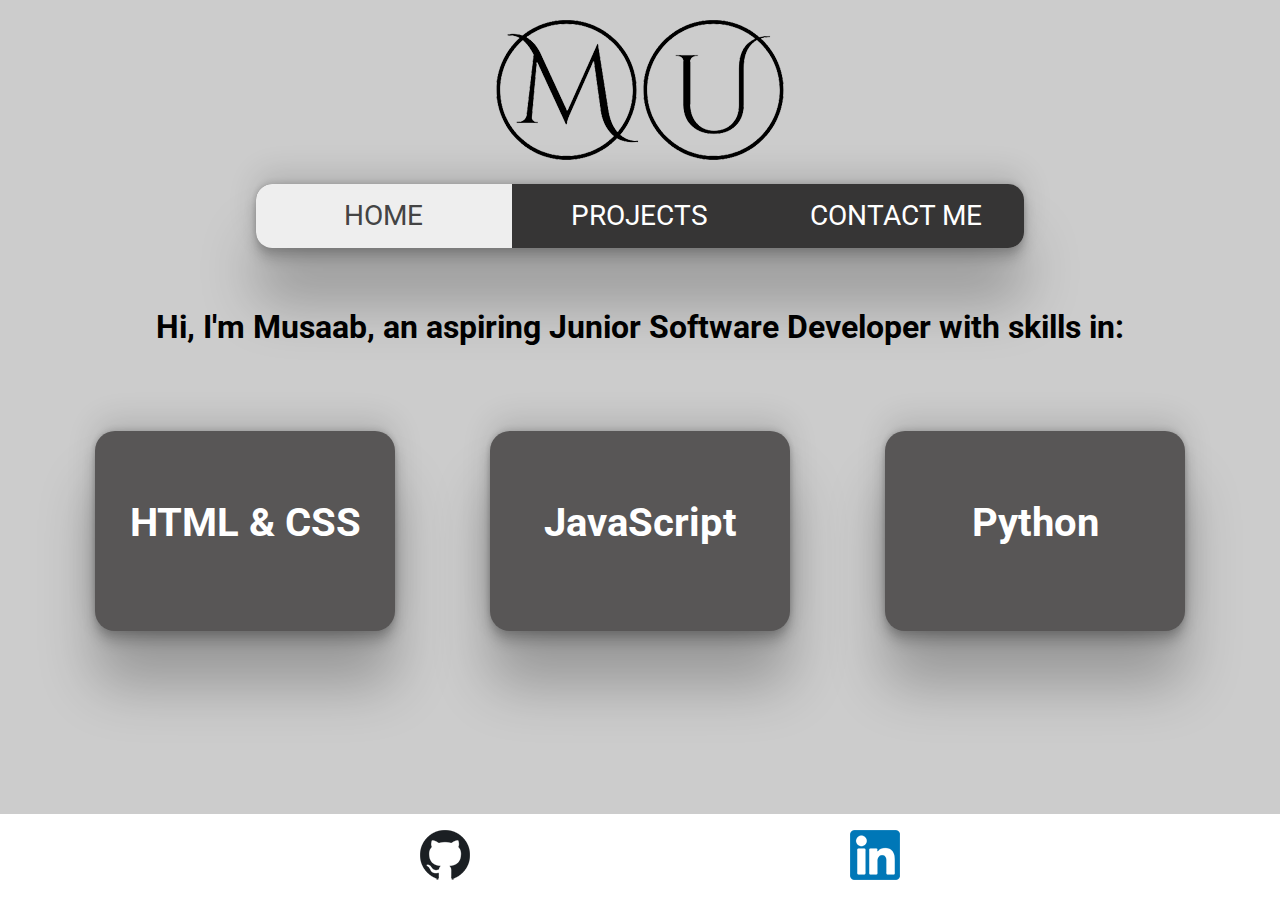
<file: index.html>
<!DOCTYPE html>
<html>
<head>
    <title>Musaab Uppal</title>
    <link rel="icon" href="icon.png" type="image/png">
    <link rel="preconnect" href="https://fonts.googleapis.com">
    <link rel="preconnect" href="https://fonts.gstatic.com" crossorigin>
    <link href="https://fonts.googleapis.com/css2?family=Roboto:wght@300&display=swap" rel="stylesheet">
    <link href="styles.css" rel="stylesheet"> 
</head>
<body>
    <a href="index.html"><img src="logo.png" id="logo" alt="Logo"></a>

    <nav>
        <ul>
            <li><a href="index.html" class="active">HOME</a></li>
            <li><a href="projects.html">PROJECTS</a></li>
            <li><a href="contact.html">CONTACT ME</a></li>
        </ul>
    </nav>

    <div class="main">
        <h1>Hi, I'm Musaab, an aspiring Junior Software Developer with skills in:</h1>
    </div>

    <div class="skillsboxes">
        <div><p>HTML & CSS</p></div>
        <div><p>JavaScript</p></div>
        <div><p>Python</p></div>
    </div>

    <footer>
        <ul>
            <li><a href="https://github.com/musaab03"><img src="github.png"></a></li>
            <li><a href="https://linkedin.com/in/musaab-uppal"><img src="linkedin.png"></a></li>
        </ul>
    </footer>
</body>
</html>
</file>
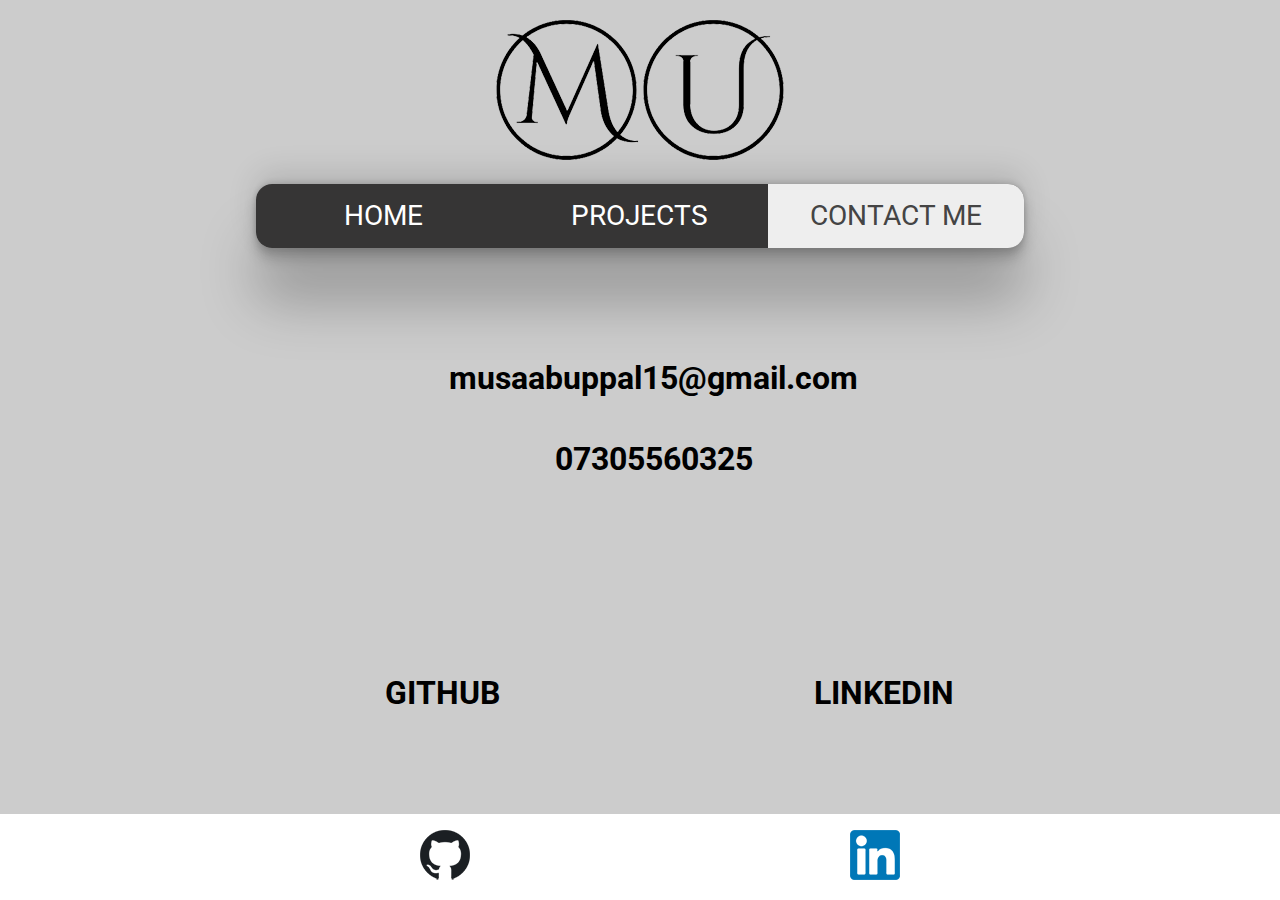
<file: contact.html>
<!DOCTYPE html>
<html>
<head>
    <title>Musaab Uppal</title>
    <link rel="icon" href="icon.png" type="image/png">
    <link rel="preconnect" href="https://fonts.googleapis.com">
    <link rel="preconnect" href="https://fonts.gstatic.com" crossorigin>
    <link href="https://fonts.googleapis.com/css2?family=Roboto:wght@300&display=swap" rel="stylesheet">
    <link href="styles.css" rel="stylesheet"> 
</head>
<body>
    <a href="index.html"><img src="logo.png" id="logo" alt="Logo"></a>

    <nav>
        <ul>
            <li><a href="index.html">HOME</a></li>
            <li><a href="projects.html">PROJECTS</a></li>
            <li><a href="contact.html" class="active">CONTACT ME</a></li>
        </ul>
    </nav>

    <div id="contacts">
        <ul>
            <li><h1>musaabuppal15@gmail.com</h1></li>
            <li><h1>07305560325</h1></li>
        </ul> 
    </div>

    <div id="socials">
        <ul>
            <li><h1>&nbsp&nbsp&nbsp&nbspGITHUB</h1></li>
            <li><h1>LINKEDIN</h1></li>
        </ul>  
    </div>
    <footer>
        <ul>
            <li><a href="https://github.com/musaab03"><img src="github.png"></a></li>
            <li><a href="https://linkedin.com/in/musaab-uppal"><img src="linkedin.png"></a></li>
        </ul>
    </footer>
</body>
</html>
</file>
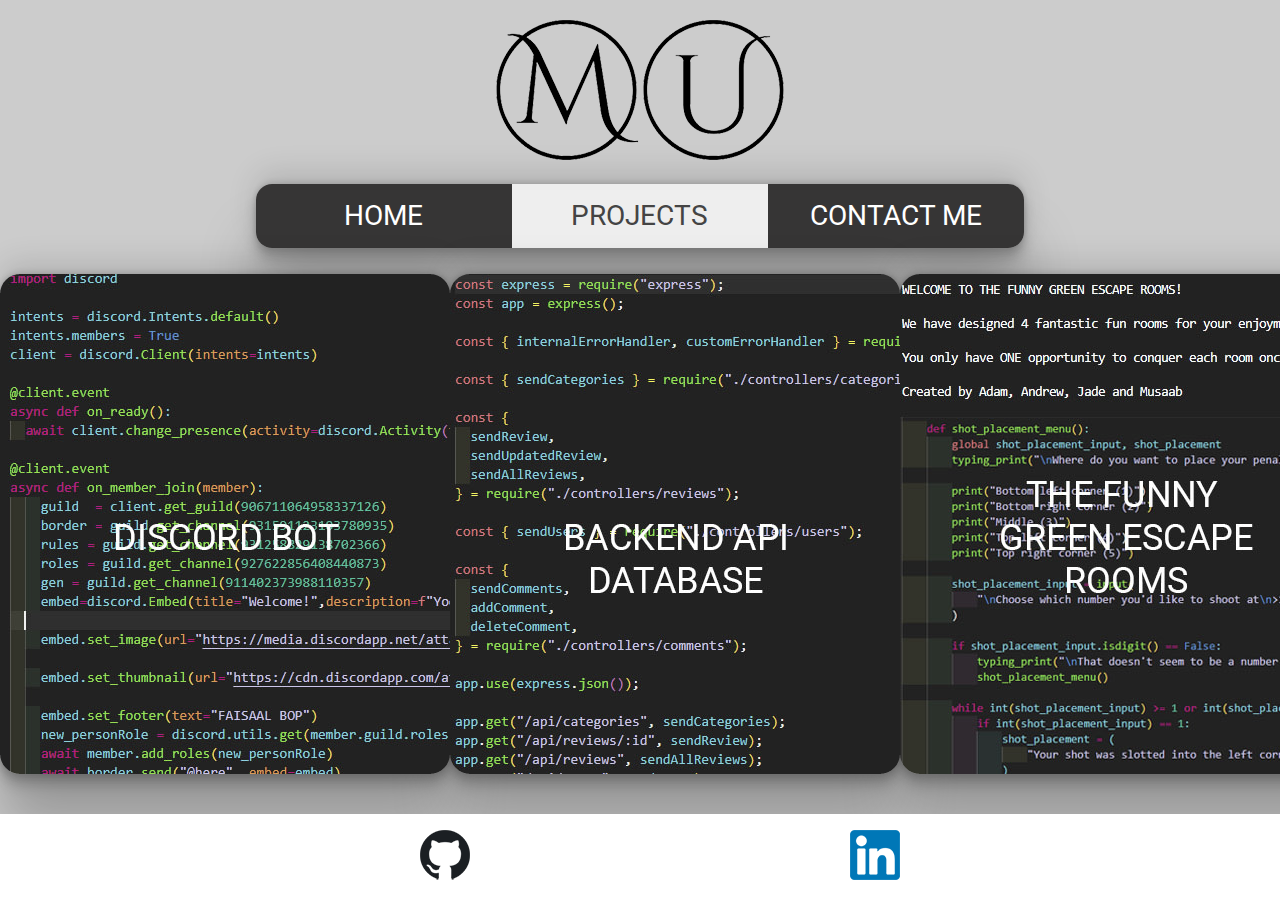
<file: projects.html>
<!DOCTYPE html>
<html>
<head>
    <title>Musaab Uppal</title>
    <link rel="icon" href="icon.png" type="image/png">
    <link rel="preconnect" href="https://fonts.googleapis.com"><link rel="preconnect" href="https://fonts.gstatic.com" crossorigin><link href="https://fonts.googleapis.com/css2?family=Roboto:wght@300&display=swap" rel="stylesheet">
    <link href="styles.css" rel="stylesheet"> 
</head>
<body>
    <a href="index.html"><img src="logo.png" id="logo" alt="Logo"></a>

    <nav>
        <ul>
            <li><a href="index.html">HOME</a></li>
            <li><a href="projects.html" class="active">PROJECTS</a></li>
            <li><a href="contact.html">CONTACT ME</a></li>
        </ul>
    </nav>

    <div class="projectboxes">
        <div><a href="https://github.com/musaab03/discord_bot" target="_blank" rel="noopener noreferrer"><img src="discord.png" alt="Discord Bot Project"></a></div>
        <div><a href="https://github.com/musaab03/backend-api" target="_blank" rel="noopener noreferrer"><img src="api.png" alt="API Database Project"></a></div>
        <div><a href="https://github.com/musaab03/funny_green_rooms" target="_blank" rel="noopener noreferrer"><img src="escape.png" alt="Escape Room Project"></a></div>
    </div>
    
    <footer>
        <ul>
            <li><a href="https://github.com/musaab03"><img src="github.png"></a></li>
            <li><a href="https://linkedin.com/in/musaab-uppal"><img src="linkedin.png"></a></li>
        </ul>
    </footer>
</body>
</html>
</file>
<file: styles.css>
@import url('https://fonts.googleapis.com/css2?family=Roboto:wght@300&display=swap');

* {
    box-sizing: border-box;
    font-family: 'Roboto', sans-serif;
}
body {
    margin: 0;
    padding: 0;
    background-color: #ccc;
    text-align: center;
    -ms-overflow-style: none;
    scrollbar-width: none;
    overflow-y: scroll; 
}

body::-webkit-scrollbar {
    display: none; 
}

#logo {
    margin: auto;
    padding-top: 20px;
    padding-bottom: 20px;
}


nav ul {
    list-style: none;
    padding: 0;
    margin: 0;
    background-color: rgb(54, 53, 53);
    text-align: center;
    overflow: auto;
    border-radius: 1rem;

    -ms-overflow-style: none;
    scrollbar-width: none;
    overflow-y: scroll;
}

nav ul::-webkit-scrollbar {
    display: none; 
}

nav li {
    float: left;
    width: 33.333%;
}

@media screen and (max-width: 950px) {
    nav li {
      float: none;
      width: 100%;
    }
  }

nav a {
    display: block;
    font-size: 1.75rem;
    height: 4rem;
    line-height: 4rem;
    color: #fff;
    text-decoration: none;
}

nav a:hover {
    background-color:dimgray;
}

nav a.active {
    background-color: #eee;
    color: #444;
    cursor: default;
}

nav {
    width: 60%;
    margin: 0 auto;
    box-shadow: rgba(0, 0, 0, 0.25) 0px 54px 55px, rgba(0, 0, 0, 0.12) 0px -12px 30px, rgba(0, 0, 0, 0.12) 0px 4px 6px, rgba(0, 0, 0, 0.17) 0px 12px 13px, rgba(0, 0, 0, 0.09) 0px -3px 5px;
    border-radius: 1rem;
}

footer {
    position: fixed;
    left: 0;
    bottom: 0;
    width: 100%;
    background-color: white;
  }

footer ul {
    list-style: none;
    display: flex;
    align-items: center;
    justify-content: space-evenly;
}

.main {
    height:50%;
    width:100%;
    display: flex;
    margin-top: 3%;
    justify-content: center;
    text-align: center;
}

.skillsboxes {
  width: 100%;
  display: flex;
  justify-content: space-evenly;
  align-items: center;
  margin-top: 5%;
}

@media screen and (max-width: 950px) {
  .skillsboxes {
      width: 100%;
      display: flex;
      justify-content: space-around;
      flex-direction: column;
      align-items: center;
      margin-top: 10%;
  }
}

.skillsboxes div {
  width: 300px;
  height: 200px;
  border-radius: 20px;
  background-color: rgb(88, 86, 86);
  box-shadow: rgba(0, 0, 0, 0.25) 0px 54px 55px, rgba(0, 0, 0, 0.12) 0px -12px 30px, rgba(0, 0, 0, 0.12) 0px 4px 6px, rgba(0, 0, 0, 0.17) 0px 12px 13px, rgba(0, 0, 0, 0.09) 0px -3px 5px;
  -webkit-animation: scale-in-center 0.5s cubic-bezier(0.250, 0.460, 0.450, 0.940) both;
  animation: scale-in-center 0.5s cubic-bezier(0.250, 0.460, 0.450, 0.940) both;
}

.skillsboxes p {
  color: rgb(255, 255, 255);
  font-weight: bold;
  font-size: 2.5rem;
  margin-top: 22.5%;
}

@-webkit-keyframes scale-in-center {
    0% {
      -webkit-transform: scale(0);
              transform: scale(0);
      opacity: 1;
    }
    100% {
      -webkit-transform: scale(1);
              transform: scale(1);
      opacity: 1;
    }
  }
  @keyframes scale-in-center {
    0% {
      -webkit-transform: scale(0);
              transform: scale(0);
      opacity: 1;
    }
    100% {
      -webkit-transform: scale(1);
              transform: scale(1);
      opacity: 1;
    }
  }
  

  @-webkit-keyframes vibrate-1 {
    0% {
      -webkit-transform: translate(0);
              transform: translate(0);
    }
    20% {
      -webkit-transform: translate(-1px, 1px);
              transform: translate(-1px, 1px);
    }
    40% {
      -webkit-transform: translate(-1px, -1px);
              transform: translate(-1px, -1px);
    }
    60% {
      -webkit-transform: translate(1px, 1px);
              transform: translate(1px, 1px);
    }
    80% {
      -webkit-transform: translate(1px, -1px);
              transform: translate(1px, -1px);
    }
    100% {
      -webkit-transform: translate(0);
              transform: translate(0);
    }
  }
  @keyframes vibrate-1 {
    0% {
      -webkit-transform: translate(0);
              transform: translate(0);
    }
    20% {
      -webkit-transform: translate(-1px, 1px);
              transform: translate(-1px, 1px);
    }
    40% {
      -webkit-transform: translate(-1px, -1px);
              transform: translate(-1px, -1px);
    }
    60% {
      -webkit-transform: translate(1px, 1px);
              transform: translate(1px, 1px);
    }
    80% {
      -webkit-transform: translate(1px, -1px);
              transform: translate(1px, -1px);
    }
    100% {
      -webkit-transform: translate(0);
              transform: translate(0);
    }
  }
  
  
  

.projectboxes {
    width: 100%;
    display: flex;
    justify-content: space-evenly;
    align-items: center;
    margin-top: 2%;
}

@media screen and (max-width: 950px) {
    .projectboxes {
        width: 100%;
        display: flex;
        justify-content: space-around;
        flex-direction: column;
        align-items: center;
        margin-top: 2%;
    }
  }

.projectboxes div {
    width: 450px;
    height: 500px;
    border-radius: 20px;
    box-shadow: rgba(0, 0, 0, 0.25) 0px 54px 55px, rgba(0, 0, 0, 0.12) 0px -12px 30px, rgba(0, 0, 0, 0.12) 0px 4px 6px, rgba(0, 0, 0, 0.17) 0px 12px 13px, rgba(0, 0, 0, 0.09) 0px -3px 5px;
    -webkit-animation: scale-in-center 0.5s cubic-bezier(0.250, 0.460, 0.450, 0.940) both;
	  animation: scale-in-center 0.5s cubic-bezier(0.250, 0.460, 0.450, 0.940) both;
}


.projectboxes div:hover {
    -webkit-animation: scale-in-center, vibrate-1 0.2s linear both;
	animation: scale-in-center, vibrate-1 0.2s linear both;
}

.projectboxes img {
    filter: grayscale(40%);
    -webkit-filter: grayscale(40%);
}

@-webkit-keyframes slide-in-bottom {
  0% {
    -webkit-transform: translateY(1000px);
            transform: translateY(1000px);
    opacity: 0;
  }
  70% {
    -webkit-transform: translateY(0);
            transform: translateY(0);
    opacity: 1;
  }
}
@keyframes slide-in-bottom {
  0% {
    -webkit-transform: translateY(1000px);
            transform: translateY(1000px);
    opacity: 0;
  }
  70% {
    -webkit-transform: translateY(0);
            transform: translateY(0);
    opacity: 1;
  }
}


#socials ul {
  list-style: none;
  display: flex;
  justify-content: space-evenly;
  margin-top: 12%;
  margin-right: 1%;
  -webkit-animation: slide-in-bottom 0.5s cubic-bezier(0.270, 0.460, 0.450, 0.940) both;
	animation: slide-in-bottom 0.5s cubic-bezier(0.250, 0.460, 0.450, 0.940) both;
}

#contacts {
  display: block;
  margin-top: 7%;
}

#contacts ul {
  list-style: none;
  display: flex;
  justify-content: space-evenly;
  flex-direction: column;
  margin-bottom: 4%;
  margin-right: 1%;
  -webkit-animation: slide-in-bottom 0.5s cubic-bezier(0.250, 0.460, 0.450, 0.940) both;
	animation: slide-in-bottom 0.5s cubic-bezier(0.250, 0.460, 0.450, 0.940) both;
}
</file>
